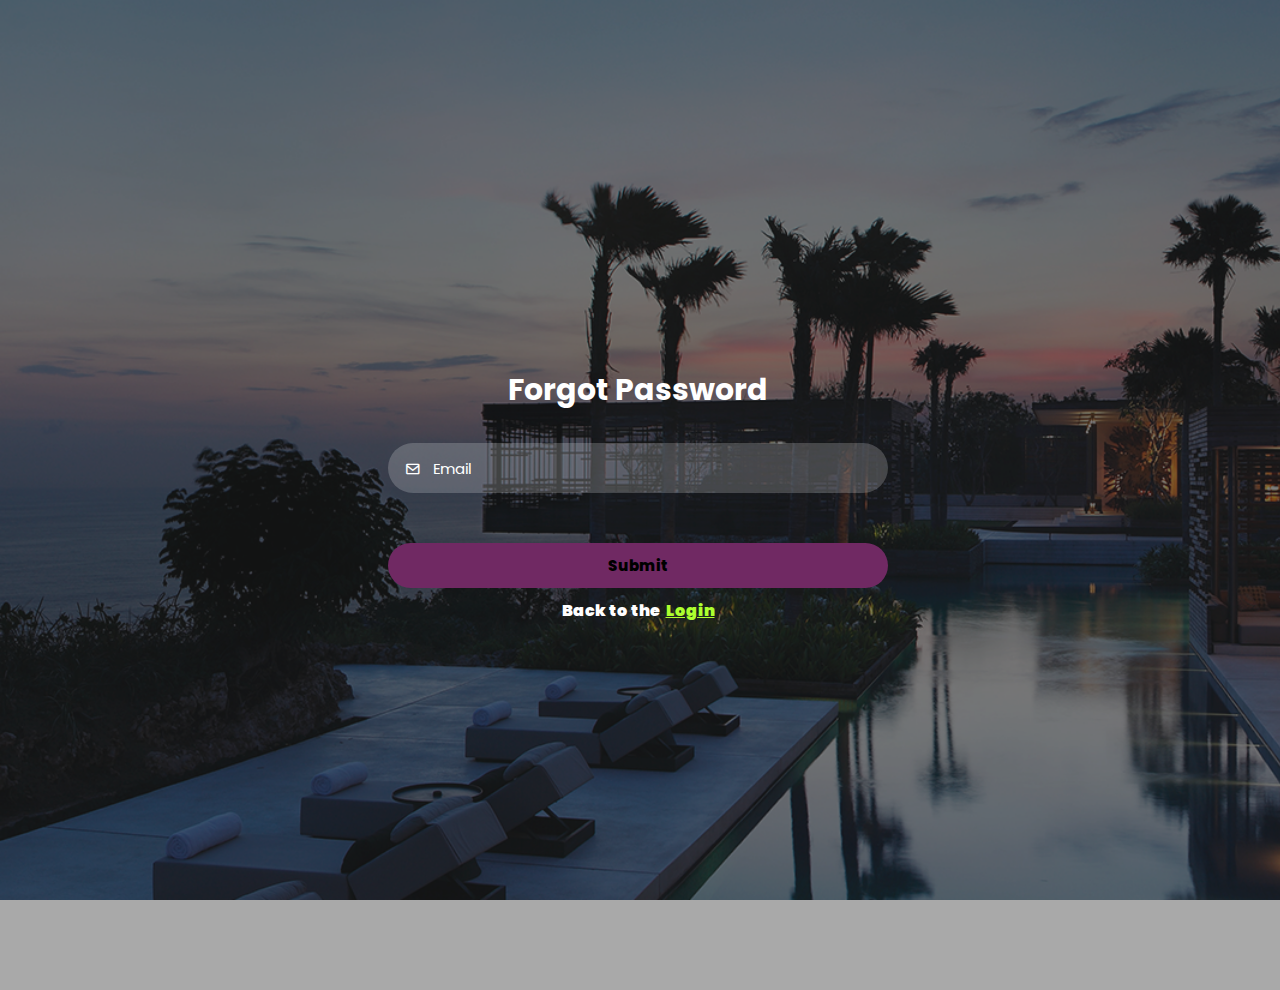
<file: Kamili-Login/forget.html>
<!DOCTYPE html>
<html lang="en">
<head>
    <meta charset="UTF-8">
    <meta http-equiv="X-UA-Compatible" content="IE=edge">
    <meta name="viewport" content="width=device-width, initial-scale=1.0">
    <link href='https://unpkg.com/boxicons@2.1.4/css/boxicons.min.css' rel='stylesheet'>
    <link rel="stylesheet" href="login.css">
    <title>Forgot Password</title>
</head>
<body>
 <div class="wrapper">
    

<!----------------------------- Form box ----------------------------------->    
    <div class="form-box">
        
        <!-------------------  form -------------------------->

        <div class="login-container" id="login">
            <div class="top">
                 
                <header>Forgot Password</header>
            </div> 

            <div class="input-box">
                <input type="text" class="input-field" placeholder="Email">
                <i class="bx bx-envelope"></i>
            </div>
            <br>
            <div class="input-box">
                <input type="submit" class="submit" value="Submit">
            </div>
             <div class="account">
                 <span>Back to the <a href="login.html" >Login</a></span>
            </div> 
             
        </div>

</body>
</html>
</file>
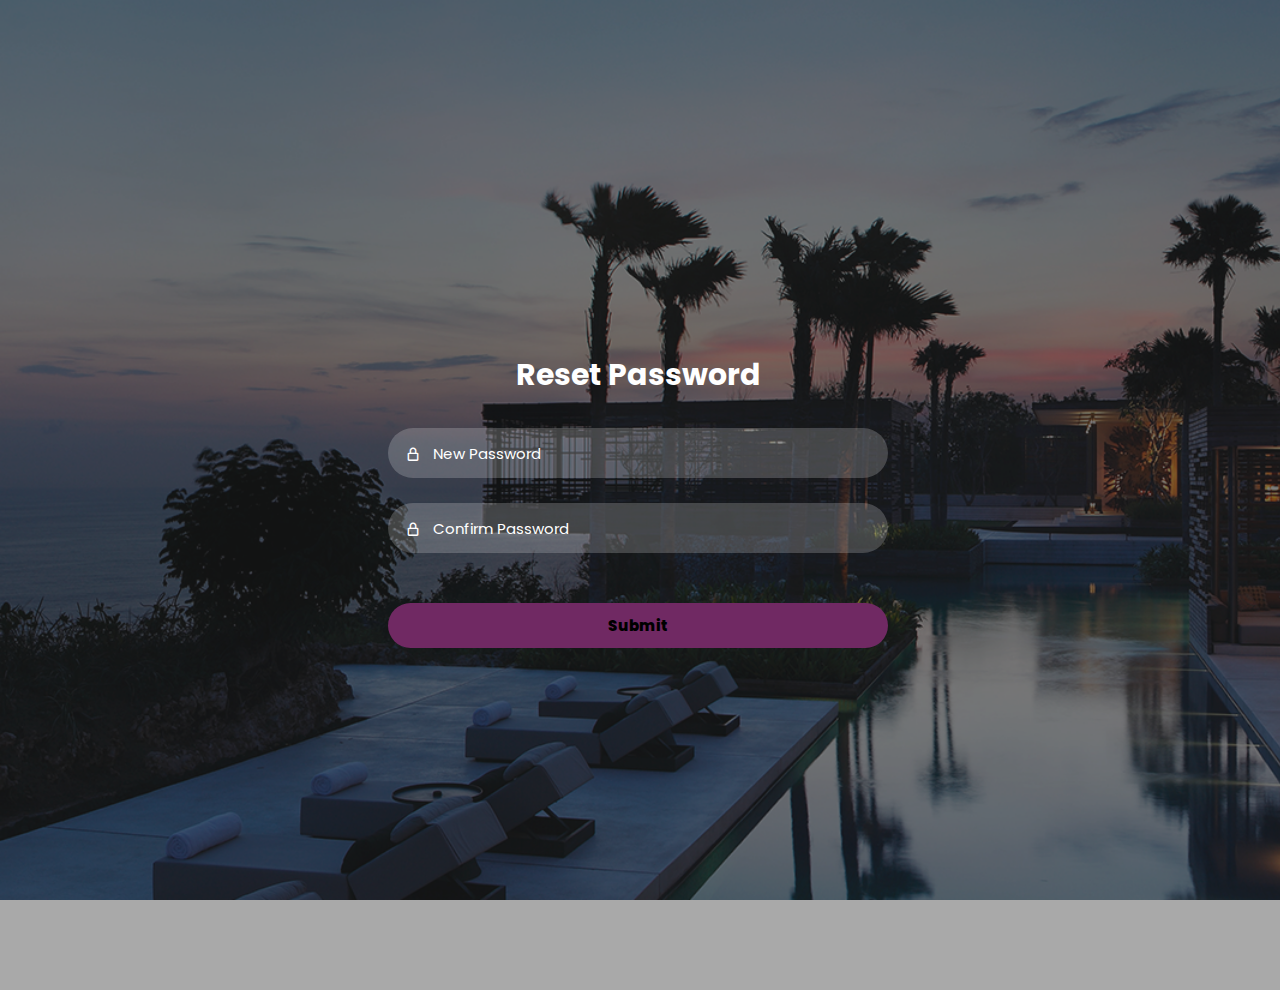
<file: Kamili-Login/reset.html>
<!DOCTYPE html>
<html lang="en">
<head>
    <meta charset="UTF-8">
    <meta http-equiv="X-UA-Compatible" content="IE=edge">
    <meta name="viewport" content="width=device-width, initial-scale=1.0">
    <link href='https://unpkg.com/boxicons@2.1.4/css/boxicons.min.css' rel='stylesheet'>
    <link rel="stylesheet" href="login.css">
    <title>Reset Password</title>
</head>
<body>
 <div class="wrapper">
    

<!----------------------------- Form box ----------------------------------->    
    <div class="form-box">
        
        <!-------------------  form -------------------------->

        <div class="login-container" id="login">
            <div class="top">
                 
                <header>Reset Password</header>
            </div> 

            <div class="input-box">
                <input type="password" class="input-field" placeholder="New Password">
                <i class="bx bx-lock-alt"></i>
            </div>

            <div class="input-box">
                <input type="password" class="input-field" placeholder="Confirm Password">
                <i class="bx bx-lock-alt"></i>
            </div>
            <br>
            <div class="input-box">
                <input type="submit" class="submit" value="Submit">
            </div>
             <!-- <div class="account">
                 <span>Back to the <a href="login.html" >Login</a></span>
            </div>  -->
             
        </div>

</body>
</html>
</file>
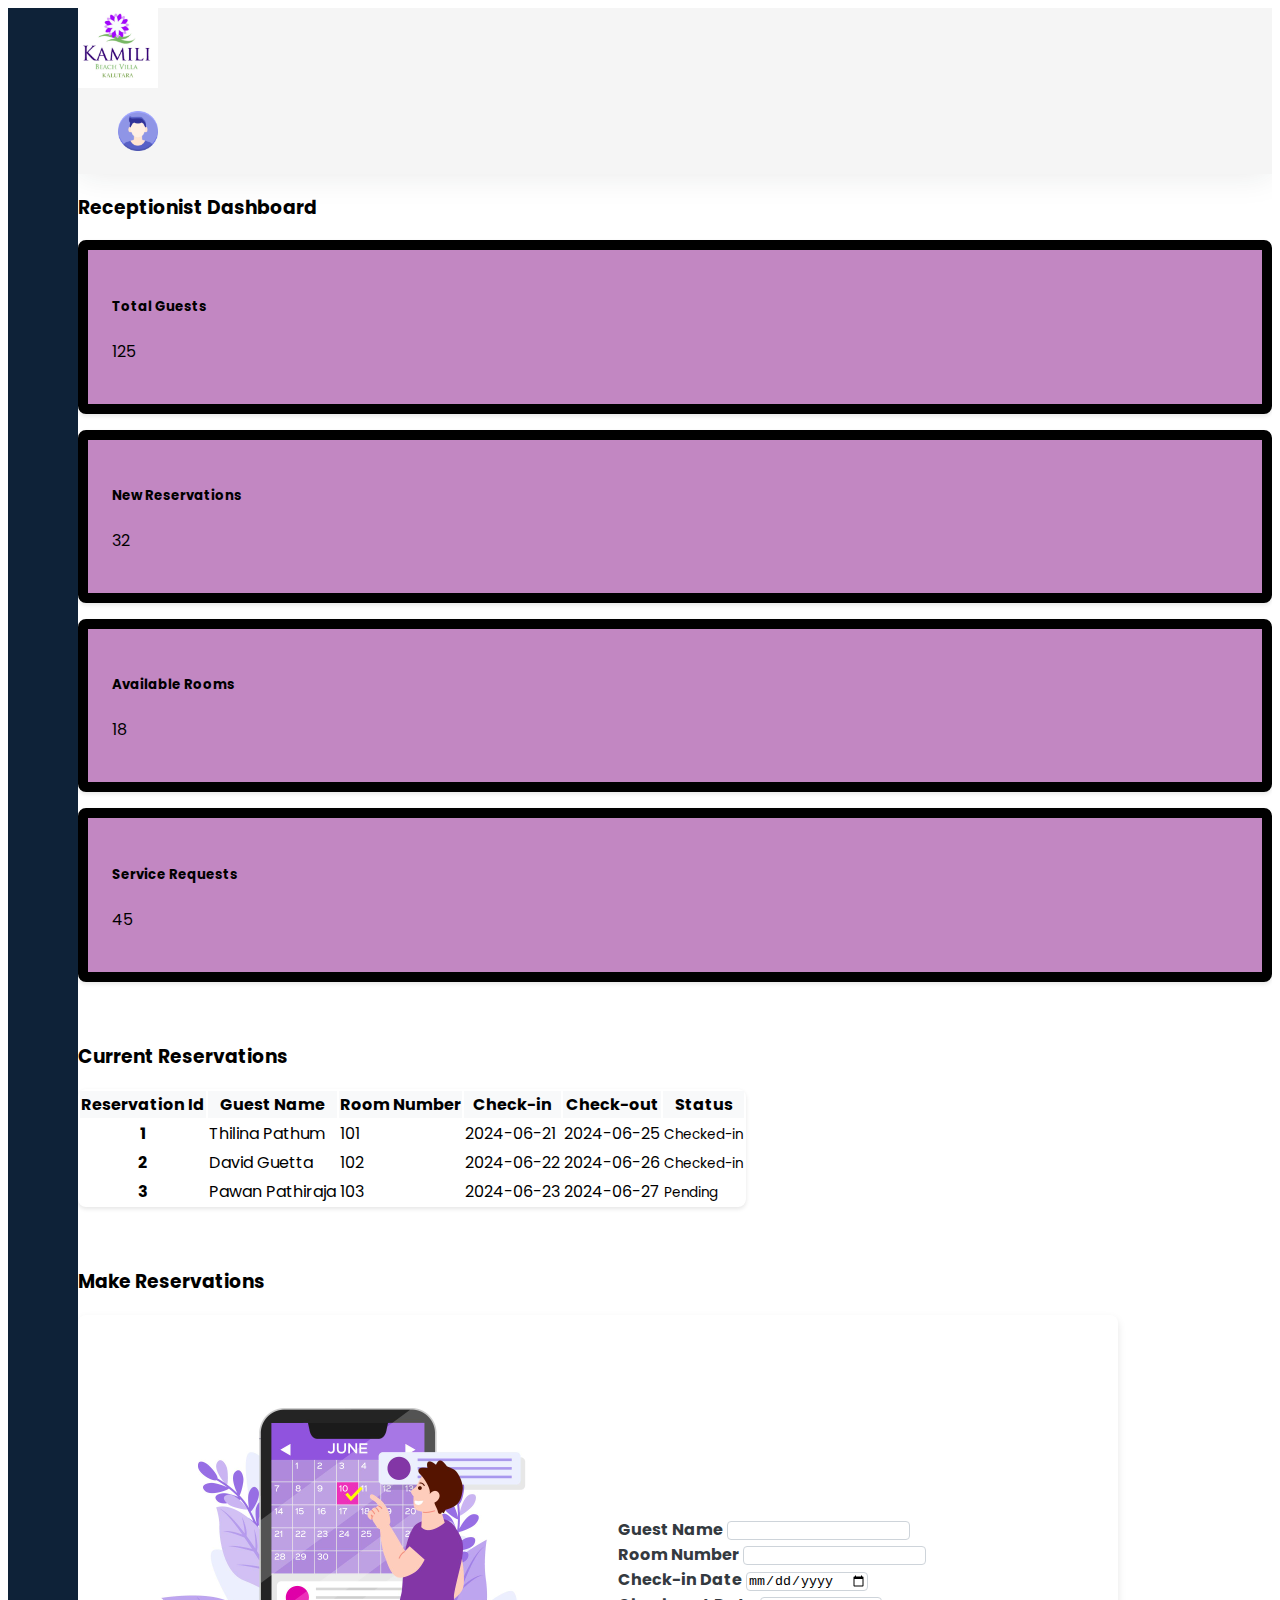
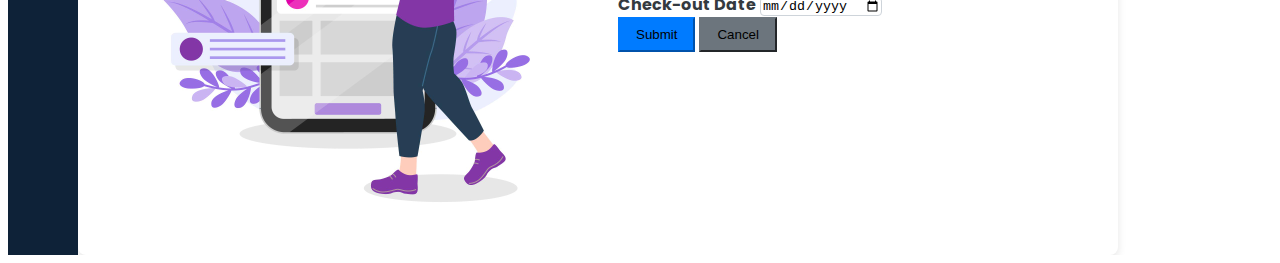
<file: Kamili_Receptionist/receptionist.html>
<!DOCTYPE html>
<html>

<head>
    <meta charset="UTF-8">
    <meta http-equiv="X-UA-Compatible" content="IE=edge">
    <meta name="viewport" content="width=device-width, initial-scale=1.0">
    <title>Receptionist Dashboard</title>
    <link href="https://cdn.lineicons.com/4.0/lineicons.css" rel="stylesheet" />
    <link href="https://cdn.jsdelivr.net/npm/bootstrap@5.3.2/dist/css/bootstrap.min.css" rel="stylesheet"
        integrity="sha384-T3c6CoIi6uLrA9TneNEoa7RxnatzjcDSCmG1MXxSR1GAsXEV/Dwwykc2MPK8M2HN" crossorigin="anonymous">
    <link rel="stylesheet" href="receptionist.css">
</head>

<body>
    <div class="wrapper">
        <aside id="sidebar">
            <div class="d-flex">
                <button class="toggle-btn" type="button">
                    <i class="lni lni-grid-alt"></i>
                </button>
                <div class="sidebar-logo">
                    <a href="#">KAMILI BEACH RESORT</a>
                </div>
            </div>
            <ul class="sidebar-nav">
                <li class="sidebar-item">
                    <a href="#" class="sidebar-link">
                        <i class="lni lni-user"></i>
                        <span>Guest Profiles</span>
                    </a>
                </li>
                <li class="sidebar-item">
                    <a href="#" class="sidebar-link">
                        <i class="lni lni-calendar"></i>
                        <span>Reservations</span>
                    </a>
                </li>
                <li class="sidebar-item">
                    <a href="#" class="sidebar-link">
                        <i class="lni lni-key"></i>
                        <span>Room Management</span>
                    </a>
                </li>
                 
                <li class="sidebar-item">
                    <a href="#" class="sidebar-link">
                        <i class="lni lni-cog"></i>
                        <span>Settings</span>
                    </a>
                </li>
                
            </ul>
            <div class="sidebar-footer">
                <a href="#" class="sidebar-link">
                    <i class="lni lni-exit"></i>
                    <span>Logout</span>
                </a>
            </div>
        </aside>
        <div class="main">
            <nav class="navbar navbar-expand px-4 py-3">
                <a class="navbar-brand" href="#">
                    <img src="cropped-kamili-Copy-1.png" alt="Logo" style="height: auto; width: 80px;">
                </a>
                <form action="#" class="d-none d-sm-inline-block">
                </form>
                <div class="navbar-collapse collapse">
                    <ul class="navbar-nav ms-auto">
                        <li class="nav-item dropdown">
                            <a href="#" data-bs-toggle="dropdown" class="nav-icon pe-md-0">
                                <img src="account.png" class="avatar img-fluid" alt="">
                            </a>
                            
                        </li>
                    </ul>
                </div>
            </nav>
            <main class="content px-3 py-4">
                <div class="container-fluid">
                    <div class="mb-3">
                        <h3 class="fw-bold fs-4 mb-3">Receptionist Dashboard</h3>
                        <div class="row">
                            <div class="col-12 col-md-6 col-lg-3">
                                <div class="card border-0">
                                    <div class="card-body py-4">
                                        <h5 class="mb-2 fw-bold">
                                            Total Guests
                                        </h5>
                                        <p class="mb-2 fw-bold">
                                            125
                                        </p>
                                    </div>
                                </div>
                            </div>
                            <div class="col-12 col-md-6 col-lg-3">
                                <div class="card border-0">
                                    <div class="card-body py-4">
                                        <h5 class="mb-2 fw-bold">
                                            New Reservations
                                        </h5>
                                        <p class="mb-2 fw-bold">
                                            32
                                        </p>
                                    </div>
                                </div>
                            </div>
                            <div class="col-12 col-md-6 col-lg-3">
                                <div class="card border-0">
                                    <div class="card-body py-4">
                                        <h5 class="mb-2 fw-bold">
                                            Available Rooms
                                        </h5>
                                        <p class="mb-2 fw-bold">
                                            18
                                        </p>
                                    </div>
                                </div>
                            </div>
                            <div class="col-12 col-md-6 col-lg-3">
                                <div class="card border-0">
                                    <div class="card-body py-4">
                                        <h5 class="mb-2 fw-bold">
                                        Service Requests
                                        </h5>
                                        <p class="mb-2 fw-bold">
                                            45
                                        </p>
                                    </div>
                                </div>
                            </div>
                        </div>
                        <br>
                        <h3 class="fw-bold fs-4 my-3">Current Reservations</h3>
                        <div class="row">
                            <div class="col-12">
                                <table class="table table-striped">
                                    <thead>
                                        <tr class="highlight">
                                            <th scope="col">Reservation Id</th>
                                            <th scope="col">Guest Name</th>
                                            <th scope="col">Room Number</th>
                                            <th scope="col">Check-in</th>
                                            <th scope="col">Check-out</th>
                                            <th scope="col">Status</th>
                                        </tr>
                                    </thead>
                                    <tbody>
                                        <tr>
                                            <th scope="row">1</th>
                                            <td>Thilina Pathum</td>
                                            <td>101</td>
                                            <td>2024-06-21</td>
                                            <td>2024-06-25</td>
                                            <td><span class="badge bg-success">Checked-in</span></td>
                                        </tr>
                                        <tr>
                                            <th scope="row">2</th>
                                            <td>David Guetta</td>
                                            <td>102</td>
                                            <td>2024-06-22</td>
                                            <td>2024-06-26</td>
                                            <td><span class="badge bg-success">Checked-in</span></td>
                                        </tr>
                                        <tr>
                                            <th scope="row">3</th>
                                            <td>Pawan Pathiraja</td>
                                            <td>103</td>
                                            <td>2024-06-23</td>
                                            <td>2024-06-27</td>
                                            <td><span class="badge bg-warning">Pending</span></td>
                                        </tr>
                                    </tbody>
                                </table>
                            </div>
                        </div>
                        <br>
                        <h3 class="fw-bold fs-4 my-3">Make Reservations</h3>
                        <div class="row">
                            <div class="col-12 d-flex align-items-center justify-content-center">
                                <div class="reservation-container d-flex">
                                    <div class="svg-container me-4">
                                        <img src="8356266_3893222.jpg" width="500px" height="500px">
                                    </div>
                                    <form id="reservationForm" class="d-flex flex-column align-items-center">
                                        <div class="mb-3 w-100">
                                            <label for="guestName" class="form-label">Guest Name</label>
                                            <input type="text" class="form-control" id="guestName" required>
                                        </div>
                                        <div class="mb-3 w-100">
                                            <label for="roomNumber" class="form-label">Room Number</label>
                                            <input type="number" class="form-control" id="roomNumber" required>
                                        </div>
                                        <div class="mb-3 w-100">
                                            <label for="checkInDate" class="form-label">Check-in Date</label>
                                            <input type="date" class="form-control" id="checkInDate" required>
                                        </div>
                                        <div class="mb-3 w-100">
                                            <label for="checkOutDate" class="form-label">Check-out Date</label>
                                            <input type="date" class="form-control" id="checkOutDate" required>
                                        </div>
                                        <div class="d-flex justify-content-end w-100">
                                            <button type="submit" class="btn btn-primary me-2">Submit</button>
                                            <button type="button" class="btn btn-secondary" id="cancelButton">Cancel</button>
                                        </div>
                </div>
            </form>
                                    </form>
                                </div>
                            </div>
                        </div>
                        
                    </div>
                </div>
            </main>
        </div>
    </div>

    <script src="https://cdn.jsdelivr.net/npm/bootstrap@5.3.2/dist/js/bootstrap.bundle.min.js"
        integrity="sha384-TC90MRE6PGrjk3pe2S51Pxz5Gj5krU5kwGVKlgsuk9xoaIpmAaAgEGs7c3KJfqqG" crossorigin="anonymous">
    </script>
    <script src="receptionist.js"></script>
</body>

</html>
</file>
<file: Kamili-Login/login.css>
/* POPPINS FONT */
@import url('https://fonts.googleapis.com/css2?family=Poppins:wght@400;500;600;700&display=swap');

*{  
    margin: 0;
    padding: 0;
    box-sizing: border-box;
    font-family: 'Poppins', sans-serif;
}
body{
    background: url("images/banner-1.png" );
    background-size: cover;
    background-repeat: no-repeat;
    background-attachment: fixed;
    overflow: hidden;
   
}
.wrapper{
    display: flex;
    justify-content: center;
    align-items: center;
    min-height: 110vh;
    background: rgba(39, 39, 39, 0.4);
}
.nav{
    position: fixed;
    top: 0;
    display: flex;
    justify-content: space-around;
    width: 100%;
    height: 100px;
    line-height: 100px;
    background: linear-gradient(rgba(39,39,39, 0.6), transparent);
    z-index: 100;
}
.nav-logo p{
    color: white;
    font-size: 25px;
    font-weight: 600;
}
.nav-menu ul{
    display: flex;
}
.nav-menu ul li{
    list-style-type: none;
}
.nav-menu ul li .link{
    text-decoration: none;
    font-weight: 500;
    color: #fff;
    padding-bottom: 15px;
    margin: 0 25px;
}
.link:hover, .active{
    border-bottom: 2px solid #fff;
}
.nav-button .btn{
    width: 130px;
    height: 40px;
    font-weight: 500;
    background: rgba(255, 255, 255, 0.4);
    border: none;
    border-radius: 30px;
    cursor: pointer;
    transition: .3s ease;
}
.btn:hover{
    background: rgba(255, 255, 255, 0.3);
}
#registerBtn{
    margin-left: 15px;
}
.btn.white-btn{
    background: rgba(255, 255, 255, 0.7);
}
.btn.btn.white-btn:hover{
    background: rgba(255, 255, 255, 0.5);
}
.nav-menu-btn{
    display: none;
}
.form-box{
    position: relative;
    display: flex;
    align-items: center;
    justify-content: center;
    width: 512px;
    height: 720px;
    overflow: hidden;
    z-index: 2;
}
.login-container{
    position: absolute;
    left: 4px;
    width: 500px;
    display: flex;
    flex-direction: column;
    transition: .5s ease-in-out;
}
.register-container{
    position: absolute;
    right: -520px;
    width: 500px;
    display: flex;
    flex-direction: column;
    transition: .5s ease-in-out;
}
 .account span{
    color: #fff;
    font-size: medium;
    padding: 10px 0;
    display: flex;
    justify-content:center;
    font-weight: 1000;
} 
.account span a{
    font-weight: 1000;
    color: greenyellow;
    margin-left: 5px;
}
header{
    color: #fff;
    font-size: 30px;
    text-align: center;
    padding: 10px 0 30px 0;
    font-weight: bolder;
}
.two-forms{
    display: flex;
    gap: 10px;
}
.input-field{
    font-size: 15px;
    background: rgba(255, 255, 255, 0.2);
    color: #fff;
    height: 50px;
    width: 100%;
    padding: 0 10px 0 45px;
    border: none;
    border-radius: 30px;
    outline: none;
    transition: .2s ease;
}
.input-field:hover, .input-field:focus{
    background: rgba(255, 255, 255, 0.25);
}
::-webkit-input-placeholder{
    color: #fff;
}
.input-box i{
    position: relative;
    top: -35px;
    left: 17px;
    color: #fff;
}
.submit{
    font-size: 15px;
    font-weight: 800;
    color: black;
    height: 45px;
    width: 100%;
    border: none;
    border-radius: 30px;
    outline: none;
    background: rgba(112, 41, 99);
    cursor: pointer;
    transition: .3s ease-in-out;
}
.submit:hover{
    background: rgba(255, 255, 255, 0.5);
    box-shadow: 1px 5px 7px 1px rgba(0, 0, 0, 0.2);
}
.two-col{
    display: flex;
    justify-content: space-between;
    color: #fff;
    font-size: small;
    margin-top: 10px;
}
.two-col .one{
    display: flex;
    gap: 5px;
}
.two label a{
    text-decoration: none;
    color: #fff;
}
.two label a:hover{
    text-decoration: underline;
}
@media only screen and (max-width: 786px){
    .nav-button{
        display: none;
    }
    .nav-menu.responsive{
        top: 100px;
    }
    .nav-menu{
        position: absolute;
        top: -800px;
        display: flex;
        justify-content: center;
        background: rgba(255, 255, 255, 0.2);
        width: 100%;
        height: 90vh;
        backdrop-filter: blur(20px);
        transition: .3s;
    }
    .nav-menu ul{
        flex-direction: column;
        text-align: center;
    }
    .nav-menu-btn{
        display: block;
    }
    .nav-menu-btn i{
        font-size: 25px;
        color: #fff;
        padding: 10px;
        background: rgba(255, 255, 255, 0.2);
        border-radius: 50%;
        cursor: pointer;
        transition: .3s;
    }
    .nav-menu-btn i:hover{
        background: rgba(255, 255, 255, 0.15);
    }
}
@media only screen and (max-width: 540px) {
    .wrapper{
        min-height: 100vh;
    }
    .form-box{
        width: 100%;
        height: 500px;
    }
    .register-container, .login-container{
        width: 100%;
        padding: 0 20px;
    }
    .register-container .two-forms{
        flex-direction: column;
        gap: 0;
    }
}
</file>
<file: Kamili_Receptionist/receptionist.css>
@import url('https://fonts.googleapis.com/css2?family=Poppins:wght@400;600&display=swap');

::after,
::before {
    box-sizing: border-box;
    margin: 0;
    padding: 0;
}

a {
    text-decoration: none;
}

li {
    list-style: none;
}

body {
    font-family: 'Poppins', sans-serif;
}

.wrapper {
    display: flex;
}

.main {
    display: flex;
    flex-direction: column;
    min-height: 100vh;
    width: 100%;
    overflow: hidden;
    transition: all 0.35s ease-in-out;
    background-color: #fff;
    min-width: 0;
}

#sidebar {
    width: 70px;
    min-width: 70px;
    z-index: 1000;
    transition: all .25s ease-in-out;
    background-color: #0e2238;
    display: flex;
    flex-direction: column;
}

#sidebar.expand {
    width: 260px;
    min-width: 260px;
}

.toggle-btn {
    background-color: transparent;
    cursor: pointer;
    border: 0;
    padding: 1rem 1.5rem;
}

.toggle-btn i {
    font-size: 1.5rem;
    color: #FFF;
}

.sidebar-logo {
    margin: auto 0;
}

.sidebar-logo a {
    color: #FFF;
    font-size: 1.15rem;
    font-weight: 600;
}

#sidebar:not(.expand) .sidebar-logo,
#sidebar:not(.expand) a.sidebar-link span {
    display: none;
}

#sidebar.expand .sidebar-logo,
#sidebar.expand a.sidebar-link span {
    animation: fadeIn .25s ease;
}

@keyframes fadeIn {
    0% {
        opacity: 0;
    }

    100% {
        opacity: 1;
    }
}

.sidebar-nav {
    padding: 2rem 0;
    flex: 1 1 auto;
}

a.sidebar-link {
    padding: .625rem 1.625rem;
    color: #FFF;
    display: block;
    font-size: 0.9rem;
    white-space: nowrap;
    border-left: 3px solid transparent;
}

.sidebar-link i,
.dropdown-item i {
    font-size: 1.1rem;
    margin-right: .75rem;
}

a.sidebar-link:hover {
    background-color: rgba(255, 255, 255, .075);
    border-left: 3px solid #3b7ddd;
}

.sidebar-item {
    position: relative;
}

#sidebar:not(.expand) .sidebar-item .sidebar-dropdown {
    position: absolute;
    top: 0;
    left: 70px;
    background-color: #0e2238;
    padding: 0;
    min-width: 15rem;
    display: none;
}

#sidebar:not(.expand) .sidebar-item:hover .has-dropdown+.sidebar-dropdown {
    display: block;
    max-height: 15em;
    width: 100%;
    opacity: 1;
}

#sidebar.expand .sidebar-link[data-bs-toggle="collapse"]::after {
    border: solid;
    border-width: 0 .075rem .075rem 0;
    content: "";
    display: inline-block;
    padding: 2px;
    position: absolute;
    right: 1.5rem;
    top: 1.4rem;
    transform: rotate(-135deg);
    transition: all .2s ease-out;
}

#sidebar.expand .sidebar-link[data-bs-toggle="collapse"].collapsed::after {
    transform: rotate(45deg);
    transition: all .2s ease-out;
}

.navbar {
    background-color: #f5f5f5;
    box-shadow: 0 0 2rem 0 rgba(33, 37, 41, .1);
}

.navbar-expand .navbar-collapse {
    min-width: 200px;
}

.avatar {
    height: 40px;
    width: 40px;
}



@media (min-width: 768px) {}



.card:hover {
    box-shadow: 0 4px 8px rgba(0, 0, 0, 0.1); 
}



.card {
    background-color:rgb(194, 135, 194);
    border-radius: 8px;
    box-shadow: 0 2px 4px rgba(0, 0, 0, 0.1);
    margin-bottom: 1rem;
    border: 10px solid black;
    transition: all 0.3s ease;
   
}

.card-body {
    padding: 1.5rem;
}

.table {
    background-color: #fff;
    border-radius: 0.5rem;
    box-shadow: 0 2px 4px rgba(0, 0, 0, 0.1);
    margin-bottom: 1rem;
}

.table .highlight {
    background-color: #f8f9fa;
}

.badge {
    font-size: 0.85rem;
}

.list-group-item {
    background-color: #fff;
    border: 1px solid #dee2e6;
    margin-bottom: 0.5rem;
    border-radius: 0.5rem;
}


/* Reservation */


/* Form Styles */
.reservation-container {
    background-color: #ffffff;
    padding: 20px;
    border-radius: 8px;
    box-shadow: 0 4px 8px rgba(0, 0, 0, 0.1);
    width: 100%;
    max-width: 1000px;
    display: flex;
    align-items: center;
}

#reservationForm {
    width: 100%;
}

#reservationForm .form-label {
    font-weight: bold;
    color: #343a40;
}

#reservationForm .form-control {
    border: 1px solid #ced4da;
    border-radius: 0.25rem;
}

#reservationForm .btn-primary {
    background-color: #007bff;
    border-color: #007bff;
    padding: 0.5rem 1rem;
}

#reservationForm .btn-primary:hover {
    background-color: #0056b3;
    border-color: #0056b3;
}

#reservationForm .btn-secondary {
    background-color: #6c757d;
    border-color: #6c757d;
    padding: 0.5rem 1rem;
}

#reservationForm .btn-secondary:hover {
    background-color: #5a6268;
    border-color: #545b62;
}

.svg-container {
    display: flex;
    justify-content: center;
    align-items: center;
    margin-right: 20px;
}
</file>
